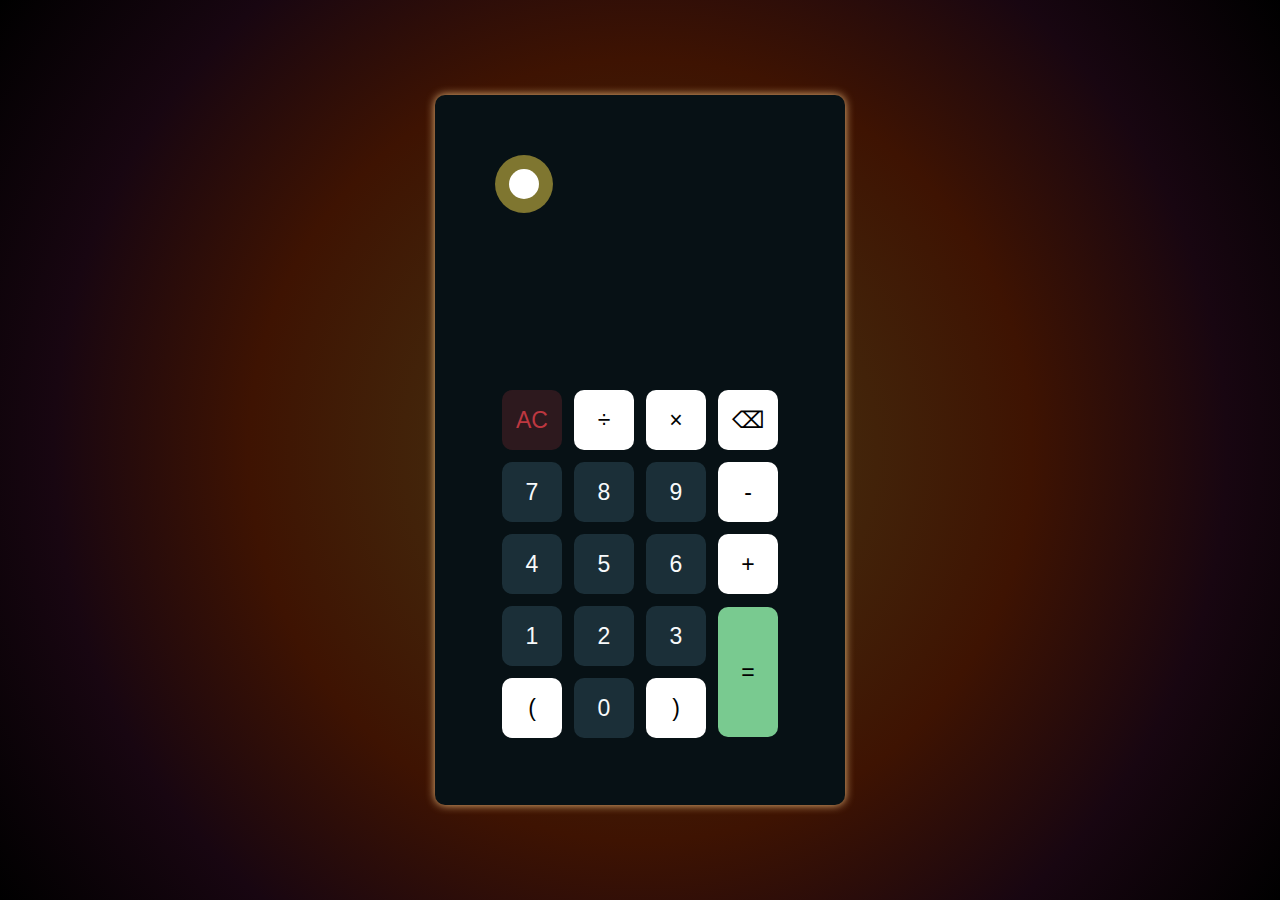
<file: calculater/index.html>
<!DOCTYPE html>
<html lang="en">

<head>
    <meta charset="UTF-8">
    <meta http-equiv="X-UA-Compatible" content="IE=edge">
    <meta name="viewport" content="width=device-width, initial-scale=1.0">
    <link rel="stylesheet" href="style.css">
    <title>Calculator</title>
</head>

<body>


    <div class="container">
        <div class="calculator dark">

            <div class="changing-theme">
                <div class="theme-toggler active">
                    <i class="toggle-icon">
                    </i>
                </div>
            </div>


            <div class="display-screen">
                <div id="display"></div>
            </div>

            <div class="buttons">
                <table>
                    <tr>
                        <td><button class="btn-operator" id="clear">AC</button></td>
                        <td><button class="btn-operator" id="/">&divide;</button></td>
                        <td><button class="btn-operator" id="*">&times;</button></td>
                        <td><button class="btn-operator" id="backspace">⌫</button></td>
                    </tr>
                    <tr>
                        <td><button class="btn-number" id="7">7</button></td>
                        <td><button class="btn-number" id="8">8</button></td>
                        <td><button class="btn-number" id="9">9</button></td>
                        <td><button class="btn-operator" id="-">-</button></td>
                    </tr>
                    <tr>
                        <td><button class="btn-number" id="4">4</button></td>
                        <td><button class="btn-number" id="5">5</button></td>
                        <td><button class="btn-number" id="6">6</button></td>
                        <td><button class="btn-operator" id="+">+</button></td>
                    </tr>
                    <tr>
                        <td><button class="btn-number" id="1">1</button></td>
                        <td><button class="btn-number" id="2">2</button></td>
                        <td><button class="btn-number" id="3">3</button></td>
                        <td rowspan="2"><button class="btn-equal" id="equal">=</button></td>
                    </tr>
                    <tr>
                        <td><button class="btn-operator" id="(">(</button></td>
                        <td><button class="btn-number" id="0">0</button></td>
                        <td><button class="btn-operator" id=")">)</button></td>
                    </tr>
                </table>
            </div>
        </div>
    </div>

    <script src="script.js"></script>
</body>

</html>
</file>
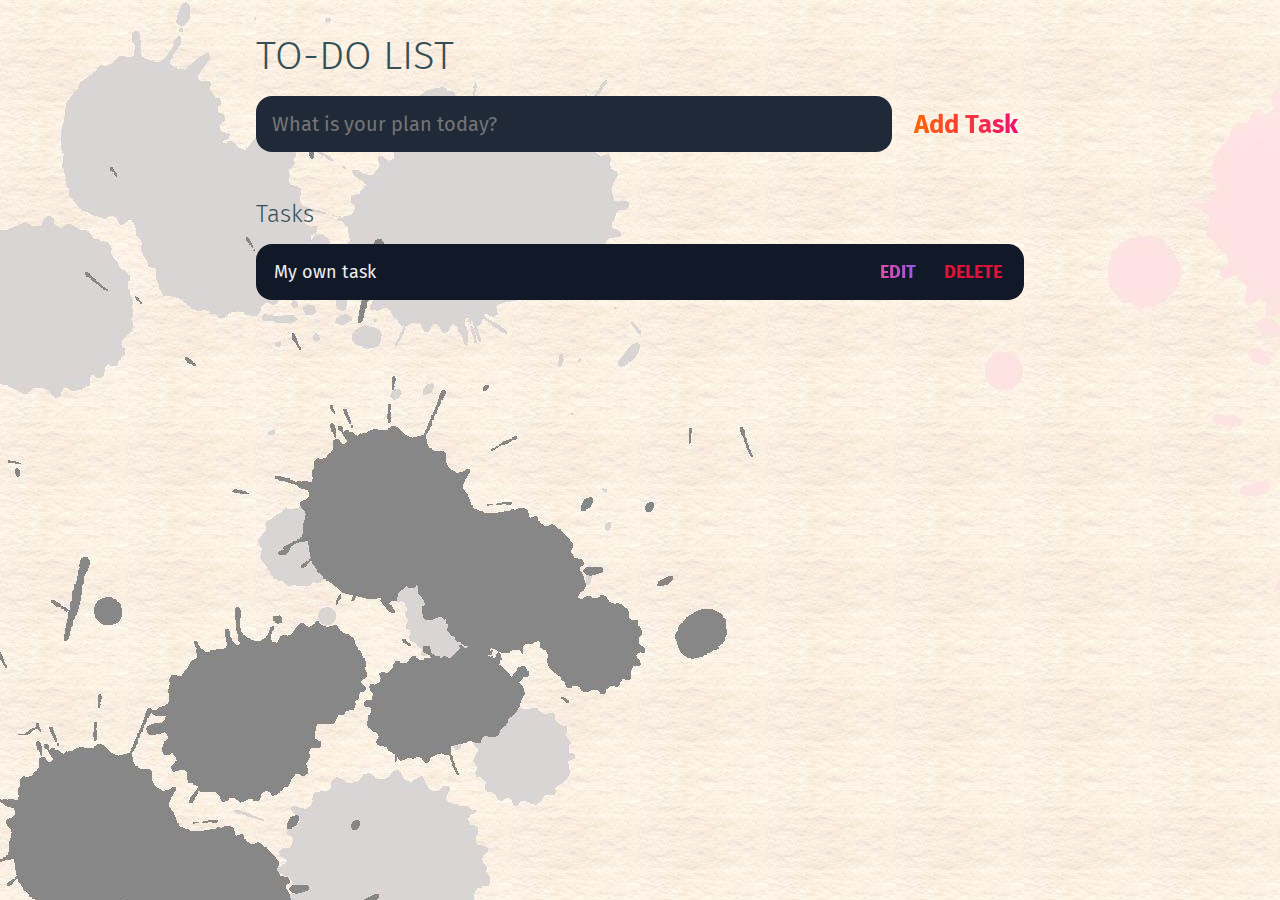
<file: TO-DO List/index.html>
<!DOCTYPE html>
<html lang="en">
<head>
    <meta charset="UTF-8">
    <meta http-equiv="X-UA-Compatible" content="IE=edge">
    <meta name="viewport" content="width=device-width, initial-scale=1.0">
    <title>To-do list</title>
    <link rel="stylesheet" href="style.css">
    <link rel="preconnect" href="https://fonts.googleapis.com">
<link rel="preconnect" href="https://fonts.gstatic.com" crossorigin>
<link href="https://fonts.googleapis.com/css2?family=Bitter:ital,wght@0,300;1,200&family=Fira+Sans:ital,wght@0,100;0,200;1,200&family=Poppins:ital,wght@0,100;1,200&family=Zen+Loop:ital@0;1&display=swap" rel="stylesheet">
</head>
<body>
    
    <header>
        <h1>TO-DO LIST</h1>

        <form id="form">

            <input type="text" id="new" placeholder="What is your plan today?">

            <input type="submit" value="Add Task" id="submit">

        </form>
    </header>

    <main>

        <section class="sec">

            <h2>Tasks</h2>

            <div id="tasks">

                <div class="task">

                    <div class="content">
                    
                        <input type="text" class="text" value="My own task" readonly >
    
                    </div>                                                                                                                                                                                                     
    
                    <div class="actions">
                        <button class="edit">Edit</button>
                        <button class="delete">Delete</button>
                    </div>

                </div>

            </div>

        </section>

    </main>

    <script src="script.js"></script>

</body>
</html>
</file>
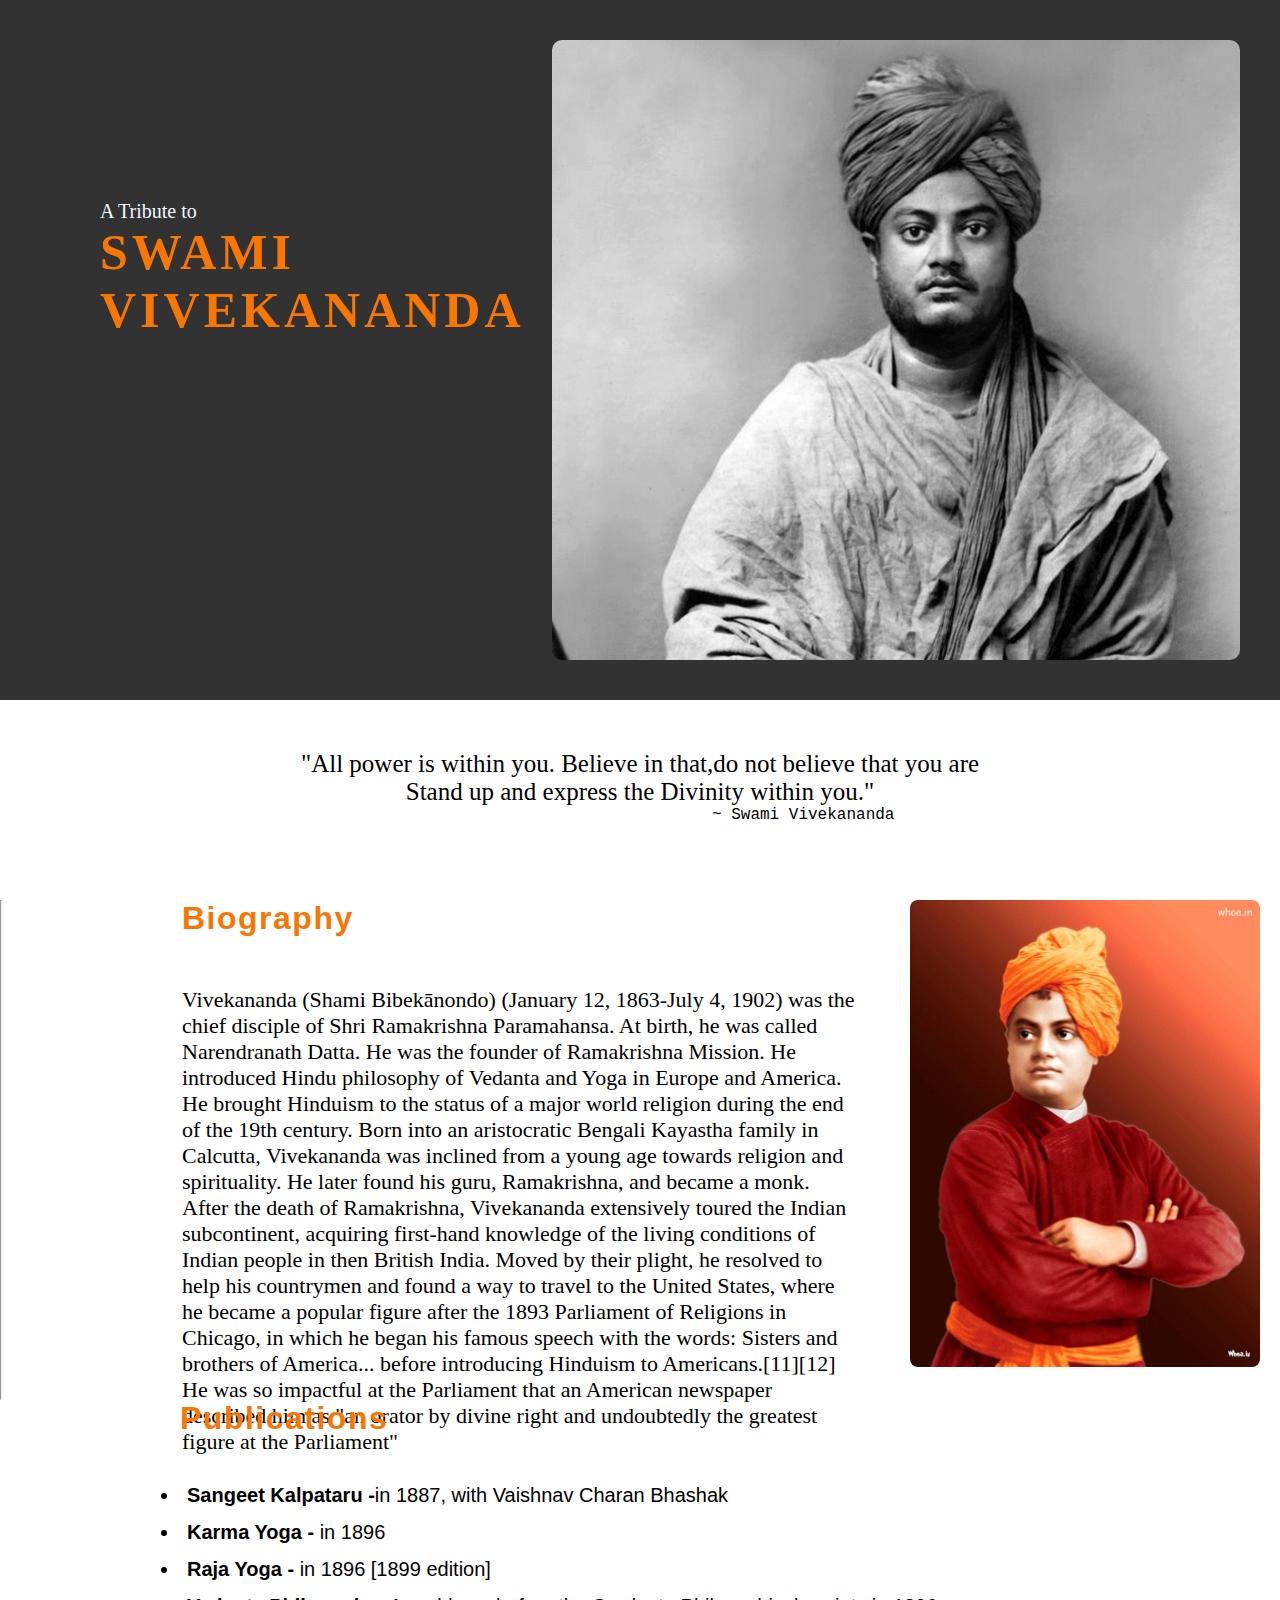
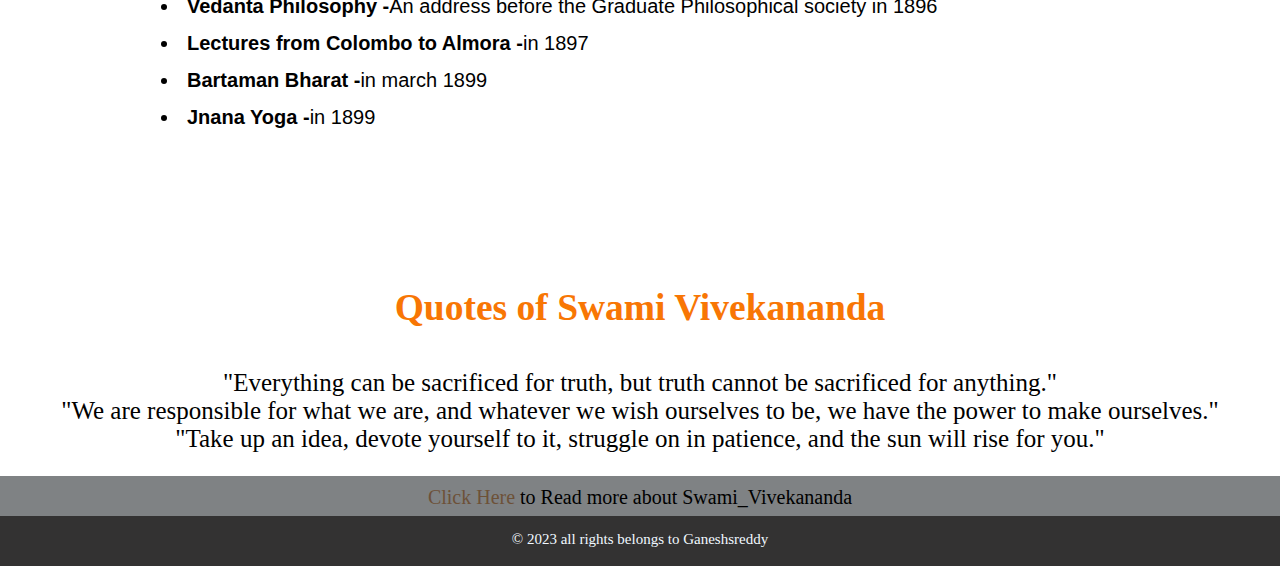
<file: Tribute/index.html>
<!DOCTYPE html>
<html lang="en">

<head>
    <meta charset="UTF-8">
    <meta name="viewport" content="width=device-width, initial-scale=1.0">
    <link rel="stylesheet" href="style.css">
    <title>Tribute-Page</title>
</head>

<body>
    <div class="container">
        <div class="heading" id="heading">
            <div class="left_section">
                <p style="font-size: 20px; color: aliceblue;"> A Tribute to</p>
                <p><span>SWAMI VIVEKANANDA</span></p>
            </div>
        </div>
        <div class="right_section"></div>
    </div>
    <div class="quote">
        <p>"All power is within you. Believe in that,do not believe that you are <br> Stand up and express the
            Divinity within you." <br>
        <pre>                                  ~ Swami Vivekananda</pre>
        </p>
    </div>
    <section class="section">
        <hr>
        <div class="biography">
            <h1 style="font-size: 32px; font-family: 'Kanit', sans-serif; letter-spacing: 1.5px; color: rgb(248, 118, 4);">Biography</h1>
            <p>Vivekananda (Shami Bibekānondo) (January 12, 1863-July 4, 1902) was the chief disciple of Shri
                Ramakrishna Paramahansa. At birth, he was called Narendranath Datta. He was
                the founder of Ramakrishna Mission. He introduced Hindu philosophy of Vedanta and Yoga in Europe and
                America. He brought Hinduism to the status of a major world religion during the end of the 19th century.
                Born into an aristocratic Bengali Kayastha family in Calcutta, Vivekananda was inclined from a young age
                towards religion and spirituality. He later found his guru, Ramakrishna, and
                became a monk. After the
                death of Ramakrishna, Vivekananda extensively toured the Indian subcontinent, acquiring first-hand
                knowledge of the living conditions of Indian people in then British India. Moved by their plight, he
                resolved to help his countrymen and found a way to travel to the United States, where he became a
                popular figure after the 1893 Parliament of Religions in Chicago, in which he began his famous speech
                with the words: Sisters and brothers of America... before introducing Hinduism to Americans.[11][12] He
                was so impactful at the Parliament that an American newspaper described him as "an orator by divine
                right and undoubtedly the greatest figure at the Parliament"
            </p>
        </div>
        <div class="image"><img src="assets/image1.jpeg" alt="Swami Vivekananda"></div>
    </section>
    <div class="publications">
        <h1>Publications</h1>
        <ul>
            <li class="list_items">
                <b>Sangeet Kalpataru -</b>in 1887, with Vaishnav Charan Bhashak
            </li>
            <li class="list_items"><b>Karma Yoga -</b>
                in 1896</li>
            <li class="list_items"><b>Raja Yoga -</b> in 1896 [1899 edition]</li>
            <li class="list_items"><b>Vedanta Philosophy -</b>An address before the Graduate Philosophical society in 1896</li>
            <li class="list_items"><b>Lectures from Colombo to Almora -</b>in 1897</li>
            <li class="list_items"><b>Bartaman Bharat -</b>in march 1899</li>
            <li class="list_items"><b>Jnana Yoga -</b>in 1899</li>
        </ul>
    </div>
    <div class="quote">
        <h2>Quotes of Swami Vivekananda</h2>
        <ul>
            <li>"Everything can be sacrificed for truth, but truth cannot be sacrificed for anything."</li>
            <li>"We are responsible for what we are, and whatever we wish ourselves to be, we have the power to make ourselves."</li>
            <li>"Take up an idea, devote yourself to it, struggle on in patience, and the sun will rise for you." </li>
        </ul>
    </div>
    <div class="wiki_link"><a href="https://en.wikipedia.org/wiki/Swami_Vivekananda">Click Here</a> to Read more about Swami_Vivekananda</div>
    <footer class="footer">&copy; 2023 all rights belongs to Ganeshsreddy</footer>
</body>

</html>
</file>
<file: calculater/style.css>
* {
    padding: 0;
    margin: 0;
    box-sizing: border-box;
    outline: 0;
    transition: all 0.5s ease;
  }
  
  body {
    font-family: sans-serif;
  }
  
  a {
    text-decoration: none;
    color: #fff;
  }
  
  body {
    background-image: radial-gradient(circle, #c269ef, #43260b, #3e1302, #180611, #000000);
  }
  
  .container {
    height:100vh;
    width:100vw;
    display: grid;
    place-items: center;
  }
  
  .calculator {
    position: relative;
    height: auto;
    width: auto;
    padding: 60px;
    border-radius: 10px;
    box-shadow: 0 0 10px rgb(237, 188, 124);
  }
  
  
  .changing-theme{
    background:#7f7630;
    width:40px;
    padding:29px;
    border-radius:40px;
  }
  
  
  .theme-toggler {
    position:absolute;
    color:#fff ;
    cursor: pointer;
    z-index: 1;
  }
  
  .toggler.active {
    color: yellow;
  }
  
  .theme-toggler.active::before {
    background-color:white;
  }
  
  .theme-toggler::before {
    content: '';
    height: 30px;
    width: 30px;
    position: absolute;
    top: 50%;
    transform: translate(-50%, -50%);
    border-radius: 50%;
    background-color: rgb(9, 9, 9);
    z-index: -1;
  }
  #display {
    margin: 0 10px;
    height: 150px;
    display: flex;
    font-size:40px;
    align-items: flex-end;
    justify-content: flex-end;
    margin-bottom: 20px;
    overflow-x: scroll;
  }
  
  #display::-webkit-scrollbar {
    display: block;
    height: 3px;
  }
  
  button {
    height: 60px;
    width: 60px;
    border: 0;
    border-radius: 10px;
    margin: 5px;
    font-size: 23px;
    cursor: pointer;
    transition: all 200ms ease;
  }
  
  button:hover {
    transform: scale(1.1);
  }
  
  button#equal {
    height: 130px;
  }
  
  /* light theme */
  
  .calculator {
    background-color: #fff;
  }
  
  .calculator #display {
    color: #0a1e23;
  }
  
  .calculator button#clear {
    background-color: #ffd5d8;
    color: #fc4552;
  }
  
  .calculator button.btn-number {
    background-color:#A8CBD4 ;
    color: #000000;
  }
  
  .calculator button.btn-operator {
    background-color: black;
    color: white;
  }
  
  .calculator button.btn-equal {
    background-color: #074C1D;
    color: white;
  }
  
  /* dark theme */
  
  .calculator.dark {
    background-color: #071115;
  }
  
  .calculator.dark #display {
    color: #f8fafb;
  }
  
  .calculator.dark button#clear {
    background-color: #2d191e;
    color: #bd3740;
  }
  
  .calculator.dark button.btn-number {
    background-color: #1b2f38;
    color: #f8fafb;
  }
  
  .calculator.dark button.btn-operator {
    background-color: white;
    color: black;
  }
  
  .calculator.dark button.btn-equal {
    background-color:#79CA90;
    color: black;
  }
</file>
<file: TO-DO List/style.css>
:root {
  --dark: #374151;
  --darker: #1F2937;
  --darkest:#111827;
  --gray:#6B7280;
  --light:#EEE;
  --pink:#EC4899;
  --purple: #8B5Cf6;
}

*
{
  box-sizing: border-box;
  margin: 0;
  font-family: 'Fira Sans', sans-serif;
}

body
{
  display: flex;
  flex-direction: column;
  min-height: 100vh;
  background:url(photo1.jpg);  /* fallback for old browsers */
  color: #FFF;
}

header
{
  padding: 2rem 1rem;
  max-width: 800px;
  width: 100%;
  margin: 0 auto;
}

header h1
{
  font-size: 2.5rem;
  font-weight: 300;
  color: rgb(53, 80, 85);
  margin-bottom:1rem  ;
}

#form
{
  display: flex;
}

input, button
{
  appearance: none;
  border: none;
  outline: none;
  background: none;
}

#new
{
  flex: 1 1 0%;
  background-color: var(--darker);
  padding: 1rem;
  border-radius: 1rem;
  margin-right: 1rem;
  color: var(--light);
  font-size: 1.25rem;
}

#new::placeholder
{
  color: gra;
}


form #submit
{
  color: var(--pink);
  font-size: 1.6rem;
  font-weight:bolder;
  /* background-image: linear-gradient(to right, var(--pink),
  var(--purple)); */

  /* background: -webkit-linear-gradient(to right, #ff6a00, #ee0979); */
  background: linear-gradient(to right, #ff6a00, #ee0979);
     -webkit-background-clip:text;
  background-clip: text;
  -webkit-text-fill-color: transparent;
  cursor: pointer;
  transition: 0.4s;
  /* background: transparent; */
}

#submit:hover{
  opacity :0.8
}

#submit:active{
  opacity: 0.6;
}

main{
  flex: 1 1 0%;
  max-width: 800px;
  width: 100%;
  margin: 0 auto;
}

.sec{
  padding: 1rem;
}

.sec h2
{
  font-size: 1.5rem;
  font-weight: 300;
  color: rgb(53, 80, 85);
  margin-bottom: 1rem;
}

#tasks .task
{
  display: flex;
  justify-content: space-between;
  background-color: var(--darkest);
  padding: 1rem;
  border-radius: 1rem;
  margin-bottom: 1rem;
}

#tasks .task .content
{
  flex: 1 1 0%;
}

#tasks .task .content .text
{
  color: var(--light);
  font-size: 1.125rem;
  width: 100%;
  display: block;
  transition: 0.4s;
}

#tasks .task .content .text:not(:read-only){
  color:var(--pink);
}

#tasks .task .actions
{
  display: flex;
  margin: 0 -0.5rem;
}

.task .actions button
{
  cursor: pointer;
  margin: 0 0.5rem;
  font-size: 1.125rem;
  font-weight: 700;
  text-transform: uppercase;
}

.task .actions button:hover{
  opacity: 0.8;
}

.task .actions button:active{
  opacity: 0.6;
}

.task .actions .edit
{
  background: linear-gradient(to right, #EC4899,
#8B5Cf6);
  -webkit-background-clip:text;
  background-clip: text;
  -webkit-text-fill-color: transparent;
}

.task .actions .delete
{
  color:crimson;
}
</file>
<file: Tribute/style.css>
*{
    margin: 0;
    padding: 0;
    box-sizing: border-box;
}
body{
    background-color:white;
}
.container{
    height: 700px;
    background-color: rgb(51, 50, 50);
    display: flex;
}
.heading .left_section{
    padding: 200px 100px;
}
.heading{
    width: 40%;
}
.heading span{
    letter-spacing: 4px;
    font-weight: 900;
    font-size: 50px;
    color: rgb(248, 118, 4);
}
.container .right_section{
    width: 60%;
   display: flex;
   background-image: url(assets/image2.jpg);
   margin: 40px 40px;
   border: 0;
   border-radius: 10px;
   transition: all 0.2s ease;
}
.right_section:hover{
    transform: scale(1.01);
}
.quote{
    height: 200px;
    text-align: center;
    font-size: 25px;
    padding: 50px 0;
}
.quote pre{
    font-size: large;
}
/* section */
.section{
    height: 500px;
    display: flex;
}
.biography{
    margin: 0 50px 100px 180px;
}
.biography p{
    font-size: 22px;
    margin-top: 50px;
    color: rgba(0, 0, 0);
}
.section img{
    width: 350px;
    margin: 0 20px 0 0;
    border: 0;
    border-radius: 8px;
}
.publications{
    margin: 0 50px 100px 180px;
}
.publications h1{
    font-family: 'Kanit', sans-serif;
    margin-bottom: 40px;
    letter-spacing: 1.5px;
    color: #f87604;
}
.publications ul li{
    font-size: 20px;
    font-family: 'Poppins', sans-serif;
    padding: 7px;
}
.wiki_link{
    text-align: center;
    height: 40px;
    font-size: 20px;
    background-color: rgb(127, 130, 132);
    padding-top: 10px;
    margin-top: 40px;
}
.wiki_link a{
    text-decoration: none;
    color: rgb(109, 81, 56);
    border: 0;
    border-radius: 5px;
}
.wiki_link a:hover{
    text-decoration: underline;
}
.quote h2{
    color: #f87604;
    margin-bottom: 40px;
}
.footer{
    height: 50px;
    font-size: 15px;
    background-color: rgb(51, 50, 50);
    text-align: center;
    padding-top: 15px;
    color: aliceblue;
}
</file>
